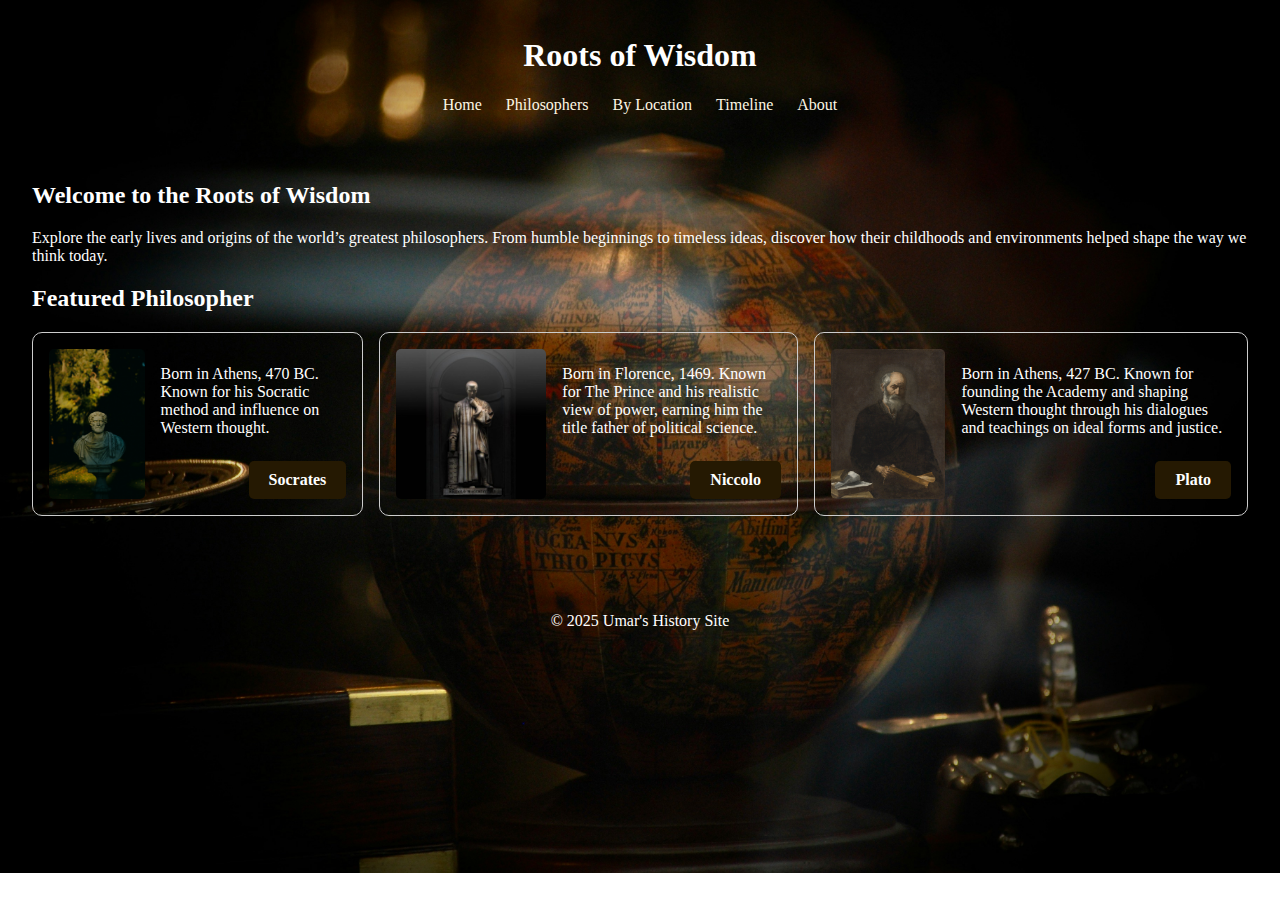
<file: History/index.html>
<!DOCTYPE html>
<html lang="en">
<head>
  <meta charset="UTF-8">
  <title>Roots of Wisdom</title>
  <link rel="stylesheet" href="style.css">
</head>
<body>
  <header>
    <h1>Roots of Wisdom</h1>
    <nav>
      <a href="index.html">Home</a>
      <a href="philosophers.html">Philosophers</a>
      <a href="bylocation.html">By Location</a>
      <a href="timeline.html">Timeline</a>
      <a href="about.html" >About</a>
    </nav>
  </header>

  <main>
    <section class="intro">
      <h2>Welcome to the Roots of Wisdom</h2>
      <p>Explore the early lives and origins of the world’s greatest philosophers. From humble beginnings to timeless ideas, discover how their childhoods and environments helped shape the way we think today.
</p>
    </section>

    <section class="featured">
      <h2>Featured Philosopher</h2>
      <div class="container">
          <div class="card">
            <img src="./socratesss.jpg" width="150" height="150" alt="Socrates">
           <div id="info">
             <p>Born in Athens, 470 BC. Known for his Socratic method and influence on Western thought.</p>
            <a href="socrates.html" class="button-link">Socrates</a> 
           </div>
          </div>
              <div class="card">
            <img src="niccolo.jpg" width="150" height="150" alt="niccolo">
           <div id="info">
             
              <p>Born in Florence, 1469. Known for The Prince and his realistic view of power, earning him the title father of political science.</p>
              <a href="niccolo.html" class="button-link">Niccolo</a>
          </div>
        </div>
          <div class="card">
            <img src="plato.jpg" width="150" height="150" alt="nicolos">
           <div id="info">
             <p>Born in Athens, 427 BC. Known for founding the Academy and shaping Western thought through his dialogues and teachings on ideal forms and justice.</p>
            <a href="plato.html" class="button-link">Plato</a>
           </div>
          </div>
      </div>
    </section>
  </main>

  <footer>
    <p>&copy; 2025 Umar's History Site</p>
  </footer>
</body>
</html>
</file>
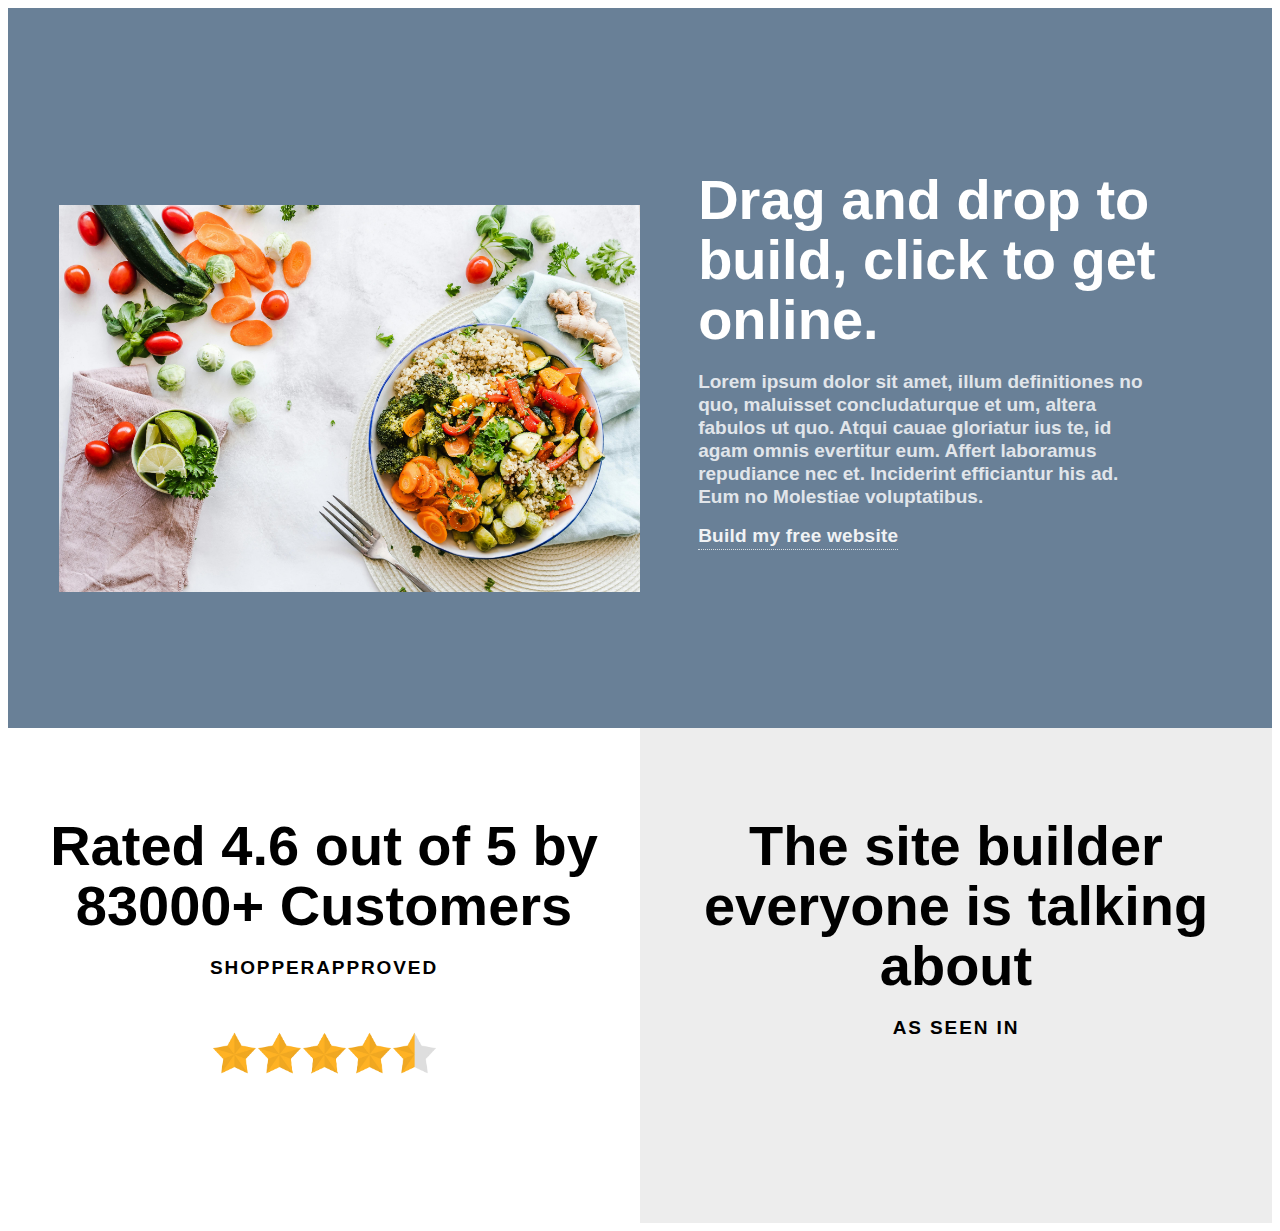
<file: new/index.html>
<!DOCTYPE html>
<html lang="en">
<head>
    <meta charset="UTF-8">
    <meta name="viewport" content="width=device-width, initial-scale=1.0">
    <title>Document</title>
    <link rel="stylesheet" href="style.css">
</head>
<body>
    <div id="dragDrop" class="section">
        <div class="row">
            <div class="col">
                <div class="img lazy-bg-loaded"></div>
            </div>
            <div class="col">
                <div class="content">
                    <h2 class="title">Drag and drop to build, click to get online.</h2>
                    <p class="lighter">Lorem ipsum dolor sit amet, illum definitiones no quo, maluisset concludaturque et um, altera fabulos ut quo. Atqui cauae gloriatur ius te, id agam omnis evertitur eum. Affert laboramus repudiance nec et. Inciderint efficiantur his ad. Eum no Molestiae voluptatibus.</p>
                    <h3 class="getStarted">
                        <a href="w3schools.com">Build my free website</a>
                    </h3>
                </div>
            </div>
        </div>
    </div>
    <div id="reviews" class="section lazy-bg-loaded">
         <div class="row">
            <div class="col">
                <div class="content">
                    <h2 class="title">Rated 4.6 out of 5 by 83000+ Customers</h2>
                    <p class="shopperApproved">shopperApproved</p>
                    <div id="ratings">
                </div>
                </div>
            </div>
            <div class="col">
                <div class="content">
                    <h2 class="title">The site builder everyone is talking about</h2>
                    <p>As seen in</p>
                    <div class="lazy-bg-loaded" id="reviewLogos">
                        <ul>
                            <li class="l1">
                                <span>Umar Globalnewswire</span>
                            </li>
                             <li class="l2">
                                <span>Business Insider</span>
                            </li>
                            <li class="l3">
                                <span>Yahoo Finance</span>
                            </li>
              
                        </ul>

                    </div>
                </div>
            </div>
        </div>
    </div>
</body>
</html>
</file>
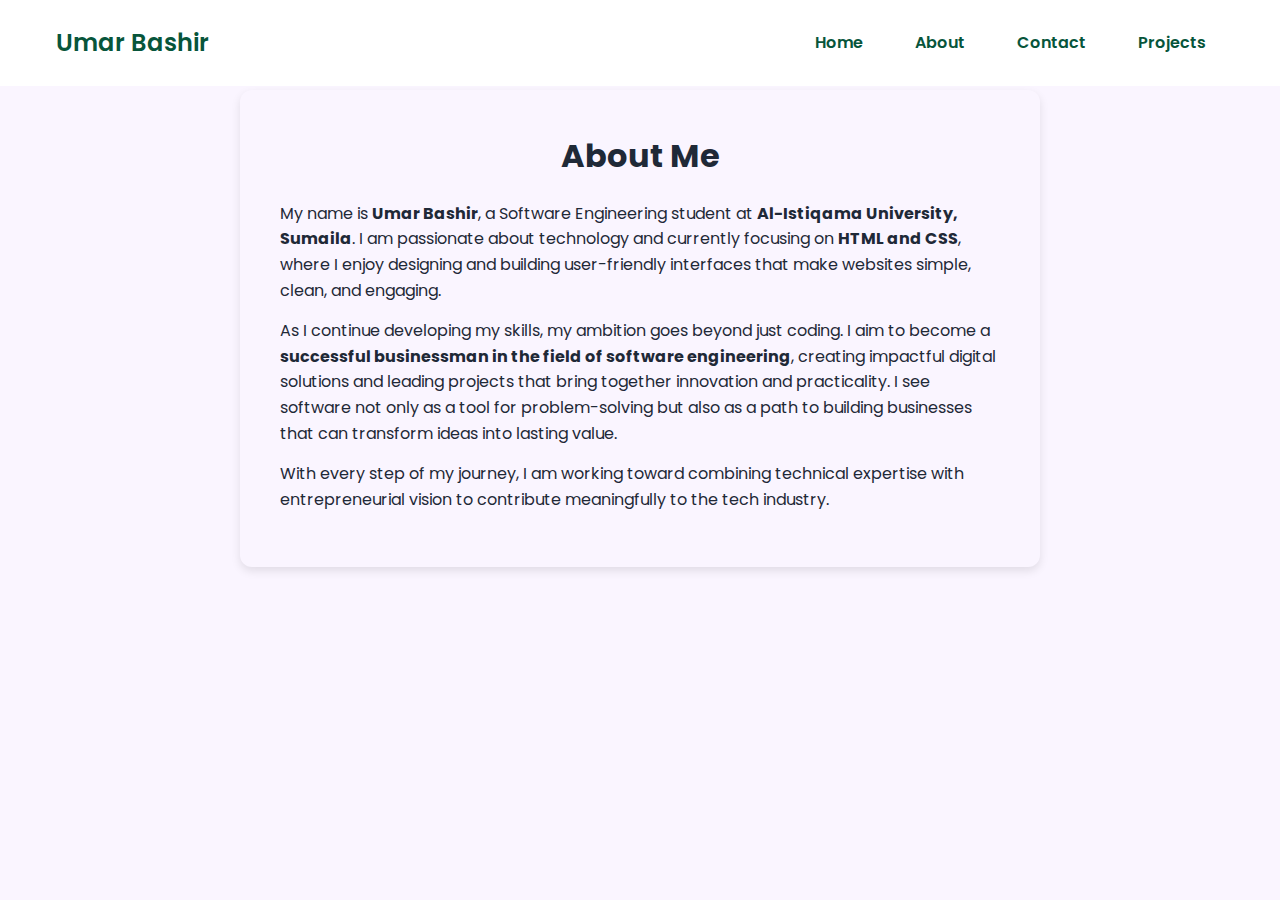
<file: About.html>
<!DOCTYPE html>
<html lang="en">
<head>
  <meta charset="UTF-8">
  <meta name="viewport" content="width=device-width, initial-scale=1.0">
  <title>About Me - Umar Bashir</title>
    <link rel="stylesheet" href="styles.css" />
 <nav>
      <div class="nav__content">
        <div class="logo"><a href="#">Umar Bashir</a></div>
        <label for="check" class="checkbox">
          <i class="ri-menu-line"></i>
        </label>
        <input type="checkbox" name="check" id="check" />
        <ul>
          <li><a href="index.html">Home</a></li>
          <li><a href="About.html">About</a></li>
          <li><a href="contact.html">Contact</a></li>
          <li><a href="projects.html">Projects</a></li>
        </ul>
      </div>
    </nav>
  <style>
    @import url("https://fonts.googleapis.com/css2?family=Poppins:wght@400;600;700&display=swap");
    body {
      font-family: Arial, sans-serif;
      line-height: 1.6;
      margin: 0;
      padding: 0;
      font-family: "Poppins", sans-serif;
      background: #faf5ff;
      color: #1f2937;
      margin-top: 7%;
    }

    .about-section {
      max-width: 800px;
      margin: 50px auto;
      background: #faf5ff;
      padding: 40px;
      border-radius: 12px;
      box-shadow: 0 4px 10px rgba(0, 0, 0, 0.1);
    }

    .about-section h1 {
      font-size: 2rem;
      margin-bottom: 20px;
      color: #1f2937;
      text-align: center;
    }

    .about-section p {
      margin-bottom: 15px;
      font-size: 1rem; 
    }
  </style>
</head>
<body>
  <section class="about-section">
    <h1>About Me</h1>
    <p>My name is <strong>Umar Bashir</strong>, a Software Engineering student at 
    <strong>Al-Istiqama University, Sumaila</strong>. I am passionate about technology and currently 
    focusing on <strong>HTML and CSS</strong>, where I enjoy designing and building user-friendly 
    interfaces that make websites simple, clean, and engaging.</p>

    <p>As I continue developing my skills, my ambition goes beyond just coding. I aim to become a 
    <strong>successful businessman in the field of software engineering</strong>, creating impactful 
    digital solutions and leading projects that bring together innovation and practicality. I see 
    software not only as a tool for problem-solving but also as a path to building businesses that 
    can transform ideas into lasting value.</p>

    <p>With every step of my journey, I am working toward combining technical expertise with 
    entrepreneurial vision to contribute meaningfully to the tech industry.</p>
  </section>
</body>
</html>
</file>
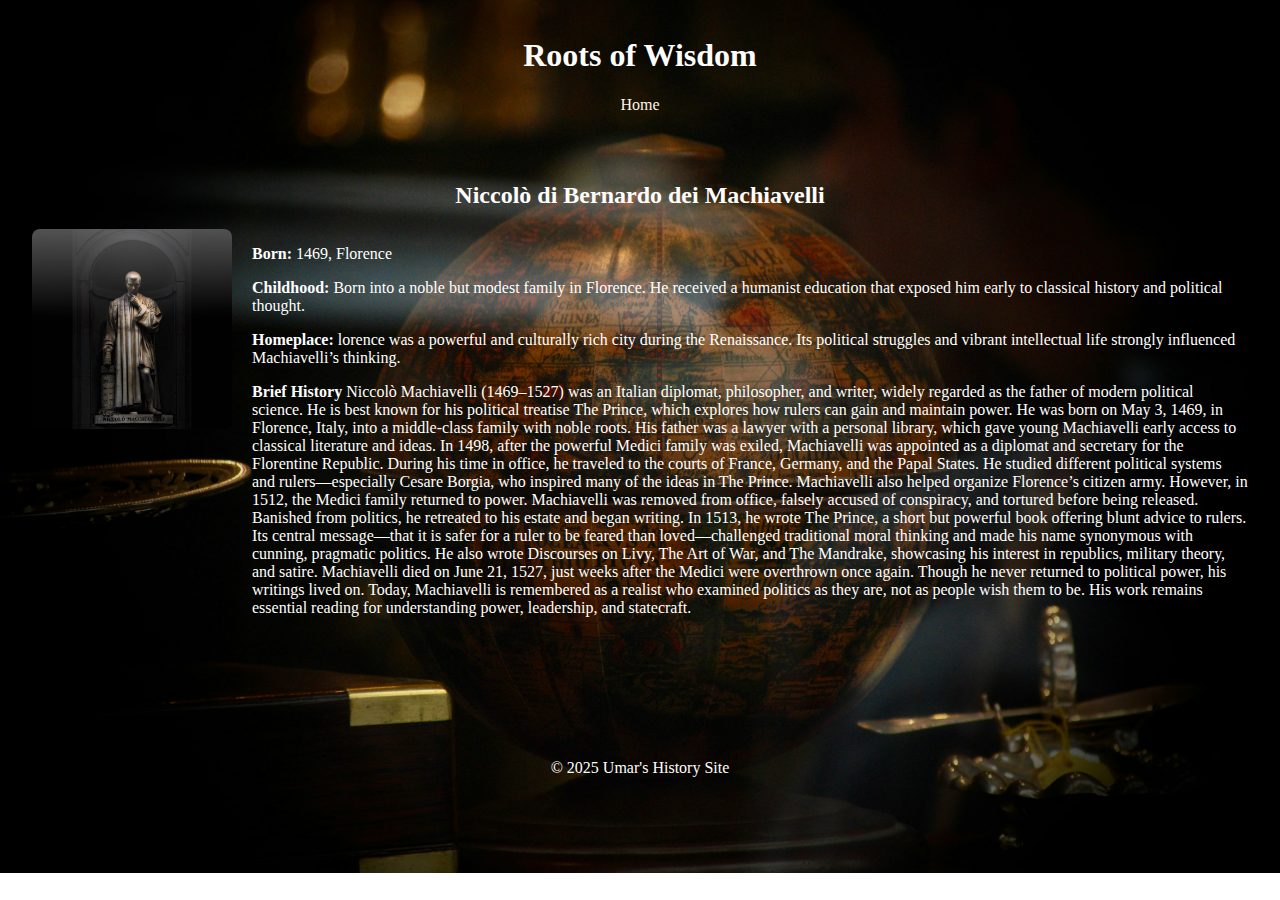
<file: History/niccolo.html>
<!DOCTYPE html>
<html lang="en">
<head>
    <meta charset="UTF-8">
    <meta name="viewport" content="width=device-width, initial-scale=1.0">
    <title>Machiavelli - Roots of wisdom</title>
    <link rel="stylesheet" href="style.css">
</head>
<body>
  <header>
    <h1>Roots of Wisdom</h1>
    <nav>
      <a href="index.html">Home</a>
    </nav>
  </header>

  <main>
    <article class="profile">
     <div class="niccolo-name"><h2>Niccolò di Bernardo dei Machiavelli</h2></div></article> 
      <div class="niccolo-card">
      <img src="niccolo.jpg" alt="Machiavelli">
      <div class="info">
      <p><strong>Born:</strong> 1469, Florence</p>
      <p><strong>Childhood:</strong> Born into a noble but modest family in Florence. He received a humanist education that exposed him early to classical history and political thought.</p>
      <p><strong>Homeplace:</strong> lorence was a powerful and culturally rich city during the Renaissance. Its political struggles and vibrant intellectual life strongly influenced Machiavelli’s thinking.</p>
      <p><strong>Brief History</strong> Niccolò Machiavelli (1469–1527) was an Italian diplomat, philosopher, and writer, widely regarded as the father of modern political science. He is best known for his political treatise The Prince, which explores how rulers can gain and maintain power.

He was born on May 3, 1469, in Florence, Italy, into a middle-class family with noble roots. His father was a lawyer with a personal library, which gave young Machiavelli early access to classical literature and ideas.

In 1498, after the powerful Medici family was exiled, Machiavelli was appointed as a diplomat and secretary for the Florentine Republic. During his time in office, he traveled to the courts of France, Germany, and the Papal States. He studied different political systems and rulers—especially Cesare Borgia, who inspired many of the ideas in The Prince. Machiavelli also helped organize Florence’s citizen army.

However, in 1512, the Medici family returned to power. Machiavelli was removed from office, falsely accused of conspiracy, and tortured before being released. Banished from politics, he retreated to his estate and began writing.

In 1513, he wrote The Prince, a short but powerful book offering blunt advice to rulers. Its central message—that it is safer for a ruler to be feared than loved—challenged traditional moral thinking and made his name synonymous with cunning, pragmatic politics. He also wrote Discourses on Livy, The Art of War, and The Mandrake, showcasing his interest in republics, military theory, and satire.

Machiavelli died on June 21, 1527, just weeks after the Medici were overthrown once again. Though he never returned to political power, his writings lived on. Today, Machiavelli is remembered as a realist who examined politics as they are, not as people wish them to be. His work remains essential reading for understanding power, leadership, and statecraft.</p>
    </div>
    </article>
  </main>

  <footer>
    <p>&copy; 2025 Umar's History Site</p>
  </footer>
</body>
</html>
</file>
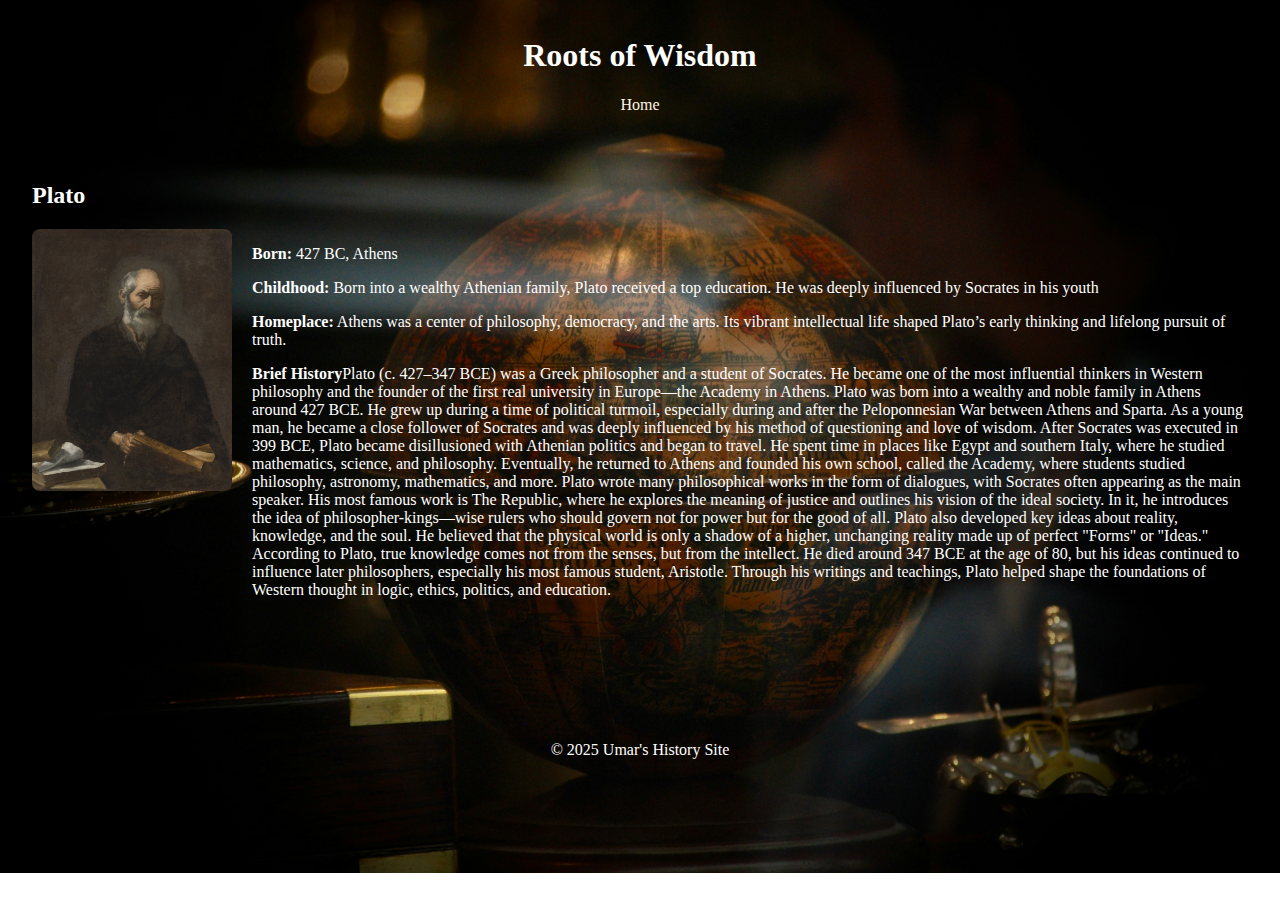
<file: History/plato.html>
<!DOCTYPE html>
<html lang="en">
<head>
    <meta charset="UTF-8">
    <meta name="viewport" content="width=device-width, initial-scale=1.0">
    <title>Plato - Roots of Wisdom</title>
    <link rel="stylesheet" href="style.css">
</head>
<body>
     <header>
    <h1>Roots of Wisdom</h1>
    <nav>
      <a href="index.html">Home</a>
    </nav>
  </header>

  <main>
    <article class="profile">
      <h2>Plato</h2>
      <div class="plato-card">
      <img src="plato.jpg" alt="Plato">
      <div class="info">
      <p><strong>Born:</strong> 427 BC, Athens</p>
      <p><strong>Childhood:</strong> Born into a wealthy Athenian family, Plato received a top education. He was deeply influenced by Socrates in his youth</p>
      <p><strong>Homeplace:</strong> Athens was a center of philosophy, democracy, and the arts. Its vibrant intellectual life shaped Plato’s early thinking and lifelong pursuit of truth.</p>
      <p><strong>Brief History</strong>Plato (c. 427–347 BCE) was a Greek philosopher and a student of Socrates. He became one of the most influential thinkers in Western philosophy and the founder of the first real university in Europe—the Academy in Athens.

Plato was born into a wealthy and noble family in Athens around 427 BCE. He grew up during a time of political turmoil, especially during and after the Peloponnesian War between Athens and Sparta. As a young man, he became a close follower of Socrates and was deeply influenced by his method of questioning and love of wisdom.

After Socrates was executed in 399 BCE, Plato became disillusioned with Athenian politics and began to travel. He spent time in places like Egypt and southern Italy, where he studied mathematics, science, and philosophy. Eventually, he returned to Athens and founded his own school, called the Academy, where students studied philosophy, astronomy, mathematics, and more.

Plato wrote many philosophical works in the form of dialogues, with Socrates often appearing as the main speaker. His most famous work is The Republic, where he explores the meaning of justice and outlines his vision of the ideal society. In it, he introduces the idea of philosopher-kings—wise rulers who should govern not for power but for the good of all.

Plato also developed key ideas about reality, knowledge, and the soul. He believed that the physical world is only a shadow of a higher, unchanging reality made up of perfect "Forms" or "Ideas." According to Plato, true knowledge comes not from the senses, but from the intellect.

He died around 347 BCE at the age of 80, but his ideas continued to influence later philosophers, especially his most famous student, Aristotle. Through his writings and teachings, Plato helped shape the foundations of Western thought in logic, ethics, politics, and education.

</p></div>
    </div>
  </article>
  </main>

  <footer>
    <p>&copy; 2025 Umar's History Site</p>
  </footer>
    
</body>
</html>
</file>
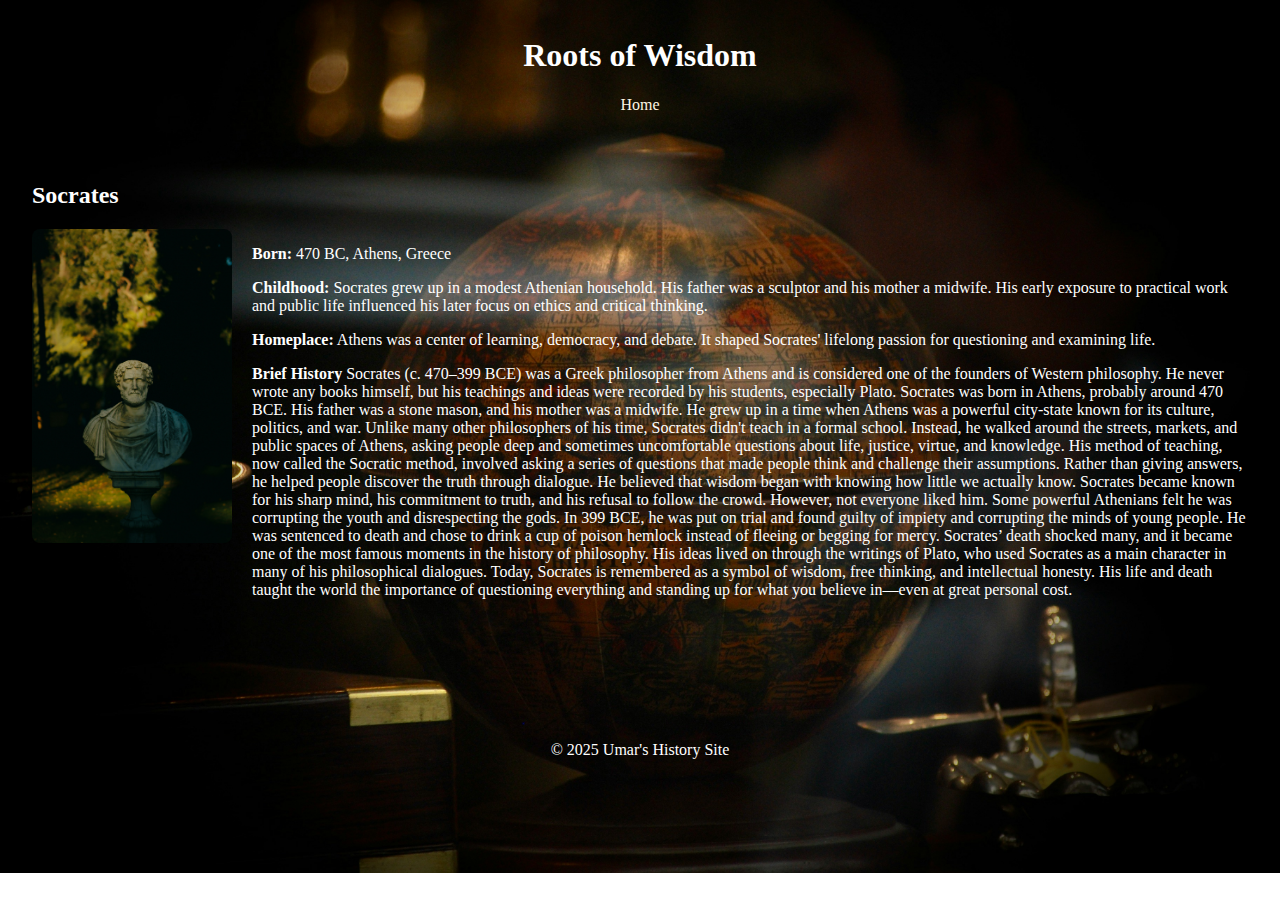
<file: History/socrates.html>
<!-- socrates.html -->
<!DOCTYPE html>
<html lang="en">
<head>
  <meta charset="UTF-8">
  <title>Socrates - Roots of Wisdom</title>
  <link rel="stylesheet" href="style.css">
</head>
<body>
  <header>
    <h1>Roots of Wisdom</h1>
    <nav>
      <a href="index.html">Home</a>
    </nav>
  </header>

  <main>
    <article class="profile">
      <h2>Socrates</h2>
      <div class="socrates-card">
      <img src="socratesss.jpg" alt="Socrates">
      <div class="info">
      <p><strong>Born:</strong> 470 BC, Athens, Greece</p>
      <p><strong>Childhood:</strong> Socrates grew up in a modest Athenian household. His father was a sculptor and his mother a midwife. His early exposure to practical work and public life influenced his later focus on ethics and critical thinking.</p>
      <p><strong>Homeplace:</strong> Athens was a center of learning, democracy, and debate. It shaped Socrates' lifelong passion for questioning and examining life.</p>
      <P><strong>Brief History</strong> Socrates (c. 470–399 BCE) was a Greek philosopher from Athens and is considered one of the founders of Western philosophy. He never wrote any books himself, but his teachings and ideas were recorded by his students, especially Plato.

Socrates was born in Athens, probably around 470 BCE. His father was a stone mason, and his mother was a midwife. He grew up in a time when Athens was a powerful city-state known for its culture, politics, and war. Unlike many other philosophers of his time, Socrates didn't teach in a formal school. Instead, he walked around the streets, markets, and public spaces of Athens, asking people deep and sometimes uncomfortable questions about life, justice, virtue, and knowledge.

His method of teaching, now called the Socratic method, involved asking a series of questions that made people think and challenge their assumptions. Rather than giving answers, he helped people discover the truth through dialogue. He believed that wisdom began with knowing how little we actually know.

Socrates became known for his sharp mind, his commitment to truth, and his refusal to follow the crowd. However, not everyone liked him. Some powerful Athenians felt he was corrupting the youth and disrespecting the gods. In 399 BCE, he was put on trial and found guilty of impiety and corrupting the minds of young people. He was sentenced to death and chose to drink a cup of poison hemlock instead of fleeing or begging for mercy.

Socrates’ death shocked many, and it became one of the most famous moments in the history of philosophy. His ideas lived on through the writings of Plato, who used Socrates as a main character in many of his philosophical dialogues.

Today, Socrates is remembered as a symbol of wisdom, free thinking, and intellectual honesty. His life and death taught the world the importance of questioning everything and standing up for what you believe in—even at great personal cost.</P></div>
    </div>
  </article>
  </main>

  <footer>
    <p>&copy; 2025 Umar's History Site</p>
  </footer>
</body>
</html>
</file>
<file: History/style.css>
/* style.css */
body {
  font-family: Georgia, serif;
  margin: 0;
  background-color: transparent;
  color: white;
}

header {
  background-color: transparent;
  color: white;
  padding: 1rem;
  text-align: center;
}

nav a {
  color: #fdf6e3;
  margin: 0 10px;
  text-decoration: none;
}

main {
  padding: 2rem;
}

.card {
 
  background: transparent;
  border: 1px solid #ccc;
  border-radius: 10px;
  padding: 1rem;
  max-width: 400px;
  display: flex;
  gap: 16px;
}
#info {
  display: flex;
  flex-direction: column;
 align-items: end;
 justify-content: space-between;
}
.card img {
  max-width: 100%;
  border-radius: 5px;
}

.profile img {
  width: 300px;
  border-radius: 10px;
}

footer {
  text-align: center;
  background: transparent;
  color: white;
  padding: 1rem;
  margin-top: 2rem;
}

body {
  background-image: url("globe.jpg");
  background-size: cover;
  background-repeat: no-repeat;
  background-position: 100;
}

.container{
    display: flex;
    gap: 16px;
}

.niccolo-card{
  display: flex;
  gap: 20px;
  margin-bottom: 30px;
  align-items: flex-start;
}

.niccolo-card img{
  width: 200px;
  border-radius: 8px;
  object-fit: cover;
}

.niccolo-card #info {
  max-width: 600px;
}

.plato-card{
  display: flex;
  gap: 20px;
  margin-bottom: 30px;
  align-items: flex-start;
}

.plato-card img{
  width: 200px;
  border-radius: 8px;
  object-fit: cover;
}

.plato-card #info{
  max-width: 600px;
}

.socrates-card{
  display: flex;
  gap: 20px;
  margin-bottom: 30px;
  align-items: flex-start;
}

.socrates-card img{
  width: 200px;
  border-radius: 8px;
  object-fit: cover;
}

.socrates-card #info{
  max-width: 600px;
}

.button-link {
  

  padding: 10px 20px;
  background-color: #251902;
  color: white;
  text-decoration: none;
  border-radius: 5px;
  font-weight: bold;
  transition: background-color 0.3s ease;
  align-items: center; 
  max-width: fit-content; 
  
}

.button-link:hover {
  background-color: #1f1803;
  color: black;
}

.move-box {
  position: relative;
  left: 20px; 
  top: 10px; 
}

.niccolo-name{
  text-align: center;
}
</file>
<file: new/style.css>
*{
    box-sizing: border-box;
    font-family: "Nunito sans", sans-serif;
}

body{
    font-size: 12px;
    line-height: 1.5em;
}
.row{
    display: flex;
    flex-direction: row;
    flex-wrap: wrap;
}

.row .col{
    width: 50%;
}

.row .col .content{
    max-width: 600px;
    margin: 0 auto;
}

.section .title{
    font-size: 64px;
    line-height: 1.0625em;
    font-weight: 700;
    margin-top: 0;
}

h2{
    margin: 40px 0 20px;
}

.section .content{
    margin: 0 auto;
}

.section .content{
    margin: 0 auto;   
}
.content{
    padding: 5.5rem 0;
    text-align: center;
}

#dragDrop{
    background: #698097;
    height: 720px;
}

#dragDrop .row{
    width: 92%;
    height: 100%;
    margin: 0 auto;
    align-items: center;
}

#dragDrop .row .col{
    width: 50%; 
}

#dragDrop .img.lazy-bg-loaded{
    background-image: url(food.jpg);
}

#dragDrop .img{
    background: center center/contain no-repeat;
    width: 76%;
    max-width: 568px;
    height: 491px;
    margin: 100px 0 0 auto;
}
#dragDrop .content{
    max-width: 500px;
    width: 80%;
    padding: 0;
    text-align: left;
}

#dragDrop .content *{
    color: #fff;
}
#dragDrop .content a{
    opacity: .9;
}

#dragDrop .content a:after{
    border-top: 1px dotted rgba(255, 255, 255, .8);
}
#dragDrop .content p.lighter{
    opacity: .8;
}

.section p{
    font-size: 19px;
    font-weight: 600;
    margin-bottom: 1rem;
    line-height: 1.2105em;
    letter-spacing: 0;
}

.section h3.getStarted{
    font-size: 19px;
    font-weight: 600;
    margin: 0 0 1rem;
    line-height: 1.2105;
}

#dragDrop .content{
    max-width: 500px;
    width: 80%;
    padding: 0;
    text-align: left;
}

#dragDrop .content *{
    color: #fff;
}

#dragDrop .content p.lighter{
    opacity: .8;
}

.section p{
    font-size: 19px;
    font-weight: 600;
    margin-bottom: 1rem;
    line-height: 1.2105em;
    letter-spacing: 0;
}

.section h3.getStarted{
     font-size: 19px;
     font-weight: 600;
     margin:0 0 1rem;
     line-height: 1.2105em;
     letter-spacing: 0;
}

.section h3.getStarted a{
    text-decoration: none;
    display: inline-block;
    font-size: 19px;
    line-height: 1.2105em;
    letter-spacing: .012em;
    font-weight: 700;
}

.section h3.getStarted a:after{
    content: '';
    display: block;
    margin-top: .15rem;
}

#reviews *{
    color: #000;
}

#reviews .tittle{
  margin-right: auto;
  margin-left: auto;
}

#reviews .row .col p{
  text-transform: uppercase;
  letter-spacing: .2em;      
}

#reviews .row .col p.shopperApproved{
   margin-bottom: 1.5rem; 
}

p{
    margin: 1em 0;
}

#reviews.lazy-bg-loaded .row .col #ratings{
    background-image: url(pngwing.com.png);
}

#reviews .row .col #ratings{
    background: center center/contain no-repeat;
    max-width: 419px;
    width: 100%;
    height: 100px;
    margin:0 auto 1.5rem;
}

#reviews .row .col+.col{
    background: #EDEDED;
}

#reviews .row .col{
    width: 50%;
}

#reviews .row .col+.col .content{
    max-width: 600px;
}

#reviews .row .col .content{
    margin: 0 auto;
}

#reviews .row .col p{
    text-transform: uppercase;
    margin-bottom: 3.5rem;
    letter-spacing: .1em;
} 

#reviews .row .col #reviewLogos ul{
    display: flex;
    flex-direction: row;
    flex-wrap: wrap;
    justify-content: space-between;
    align-items: center;
    height: 100%;
    padding: 0;
}

ul{
    list-style: none;
    margin: 0;
}

#reviews .row .col #reviewLogos ul li{
    display: inline-block;
    padding: 0 1rem;
    overflow: hidden;
    text-indent: -9999px;
}

#reviews .row .col #reviewLogos.lazy-bg-loaded   li.l1 span{
    background: url(https://www.zlti.com/wp-content/uploads/2018/04/globenewswire_logo.png) top center/contain no-repeat; 
}

#reviews .row .col #reviewLogos.lazy-bg-loaded li.l2 span{
    background: url(https://upload.wikimedia.org/wikipedia/commons/thumb/1/11/Business_Insider_Logo.svg/1200px-Business_Insider_Logo.svg.png) top center/contain no-repeat; 
}

#reviews .row .col #reviewLogos.lazy-bg-loaded li.l3 span{
    background: url(https://upload.wikimedia.org/wikipedia/commons/thumb/9/94/Yahoo_Finance_Logo_2013.svg/1200px-Yahoo_Finance_Logo_2013.svg.png) top center/contain no-repeat; 
}

#reviews .row .col #reviewLogos ul li span{
    display: block;
    width: 100px;
    height: 40px;
}

@media only screen and (max-width:768px){
    #dragDrop .img.lazy-bg-loaded{
        background-image: url(food.jpg);
    }
}

@media only screen and (max-width:768px){
    #dragDrop .img{
        max-width: none;
        width: 100%;
        height: 359px;
        margin: 0;
    }    
}


@media only screen and (max-width:768px){
    #dragDrop .row{
       flex-wrap: wrap;
    }    
}

@media only screen and (max-width:768px){
    #dragDrop{
       height: auto;
    }    
}

@media only screen and (max-width:768px){
    #dragDrop .row .col{
       width: 100%;
    }    
}

@media only screen and (max-width:768px){
    #dragDrop .row .col:first-child+.col{
       order: 1;
    }    
}

@media only screen and (max-width:768px){
    #dragDrop .row .col:first-child{
       order: 2;
    }
}       

@media only screen and (max-width:1440px){
    #dragDrop .img{
        max-width: 600px;
        width: 100%;
        height: 480px;
        margin: 60px auto 0;
    }    
}

@media only screen and (max-width:1023px){
    #reviews .row .col{
       width: 100%;
    }    
}

@media only screen and (max-width:600px){
    #reviews .row .col .content{
       width: 84%;
    }    
}

@media only screen and (max-width:768px){
    #reviews .row .col .content{
       width: 75%;
    }    
}

@media only screen and (max-width:1024px){
    #reviews .row .col .content{
       width: 60%;
    }    
}

@media only screen and (max-width:768px){
   .section .title{
    font-size: 40px;
    line-height: 1.1em;
    letter-spacing: 0;
    width: 80%;
   }
}       

@media only screen and (max-width:1023px){
   .section .title{
     margin-bottom: 1.5rem;
   }
}     

@media only screen and (max-width:1440px){
   .section .title{
    font-size: 56px;
    line-height: 1.0714em;
    letter-spacing: .0005;
   }
}       

@media only screen and (max-width:768px){
   h2{
    font-size: 2em;
   }
}       

@media only screen and (max-width:1023px){
   .section p{
    font-size: 17px;
    line-height: 1.23536em;
    letter-spacing: .008;
    }
}       

@media only screen and (max-width:768px){
    #reviews .row .col #ratings{
       width: 40vw;
    }    
}

@media only screen and (max-width:600px){
    #reviews .row .col+.col .content{
       width: 89%;
    }    
}

@media only screen and (max-width:768px){
    #reviews .row .col+.col .content{
       width: 75%;
    }    
}

@media only screen and (max-width:1023px){
    #reviews .row .col+.col .content{
       width: 60%;
       max-width: 600px;
    }    
}

@media only screen and (max-width:1024px){
    #reviews .row .col+.col .content{
       width: 89%;
       max-width: 360px;
    }    
}

@media only screen and (max-width:1023px){
    #reviews .row .col+.col .content .title{
       width: 100%;
    }    
}

@media only screen and (max-width:1024px){
    #reviews .row .col+.col .content .title{
       width: 90%;
       margin-right: auto;
       margin-left: auto;
    }    
}

@media only screen and (max-width:1280px){
    #reviews .row .col #reviewLogos ul li{
       padding: 0;
    }    
}
</file>
<file: styles.css>
@import url("https://fonts.googleapis.com/css2?family=Poppins:wght@400;600;700&display=swap");

:root {
  --max-width: 1200px;
}

* {
  padding: 0;
  margin: 0;
  box-sizing: border-box;
}

a {
  text-decoration: none;
}

body {
  font-family: "Poppins", sans-serif;
}

nav {
  width: 100%;
  position: fixed;
  top: 0;
  left: 0;
  background-color: #ffffff;
  z-index: 99;
}

.nav__content {
  max-width: var(--max-width);
  margin: auto;
  padding: 1.5rem 1rem;
  display: flex;
  align-items: center;
  justify-content: space-between;
}

nav .logo a {
  font-size: 1.5rem;
  font-weight: 600;
  color: #07553b;
  transition: 0.3s;
}
nav .logo a:hover {
  color: #ced46a;
}

nav .checkbox {
  display: none;
}

nav input {
  display: none;
}
nav .checkbox i {
  font-size: 2rem;
  color: #07553b;
  cursor: pointer;
}

ul {
  display: flex;
  align-items: center;
  gap: 1rem;
  list-style: none;
  transition: left 0.3s;
}

ul li a {
  padding: 0.5rem 1rem;
  border: 2px solid transparent;
  text-decoration: none;
  font-weight: 600;
  color: #07553b;
  transition: 0.3s;
}

ul li a:hover {
  border-top-color: #ced46a;
  border-bottom-color: #ced46a;
  color: #ced46a;
}

.section {
  background-color: #faf5ff;
}

.section__container {
  min-height: 100vh;
  max-width: var(--max-width);
  margin: auto;
  padding: 1rem;
  display: grid;
  grid-template-columns: repeat(2, 1fr);
  gap: 4rem;
}

.content {
  display: flex;
  flex-direction: column;
  justify-content: center;
}

.subtitle {
  letter-spacing: 2px;
  color: #6b7280;
  font-weight: 600;
  margin-bottom: 0.5rem;
}

.title {
  font-size: 2.5rem;
  font-weight: 400;
  line-height: 3rem;
  color: #1f2937;
  margin-bottom: 1rem;
}

.title span {
  font-weight: 600;
}

.description {
  line-height: 1.5rem;
  color: #6b7280;
  margin-bottom: 2rem;
}

.action__btns {
  display: flex;
  gap: 1rem;
}

.action__btns button {
  font-size: 1rem;
  font-weight: 600;
  letter-spacing: 2px;
  padding: 1rem 2rem;
  outline: none;
  border: 2px solid #07553b;
  border-radius: 10px;
  transition: 0.3s;
  cursor: pointer;
}

.hire__me {
  background-color: #07553b;
  color: #ffffff;
}

.hire__me:hover {
  background-color: #ced46a;
}

.portfolio {
  color: #6b7280;
}

.portfolio:hover {
  background-color: #07553b;
  color: #ffffff;
}

.image {
  display: grid;
  place-items: center;
}

.image img {
  width: min(25rem, 90%);
  border-radius: 100%;
}

@media (width < 750px) {
  nav .checkbox {
    display: block;
  }

  ul {
    position: absolute;
    width: 100%;
    height: calc(100vh - 85px);
    left: -100%;
    top: 85px;
    background-color: #faf5ff;
    flex-direction: column;
    justify-content: center;
    gap: 3rem;
  }

  nav #check:checked ~ ul {
    left: 0;
  }

  ul li a {
    font-size: 1.25rem;
  }

  .section__container {
    padding: 10rem 1rem 5rem 1rem;
    text-align: center;
    grid-template-columns: repeat(1, 1fr);
  }

  .image {
    grid-area: 1/1/2/2;
  }

  .action__btns {
    margin: auto;
  }
}
</file>
